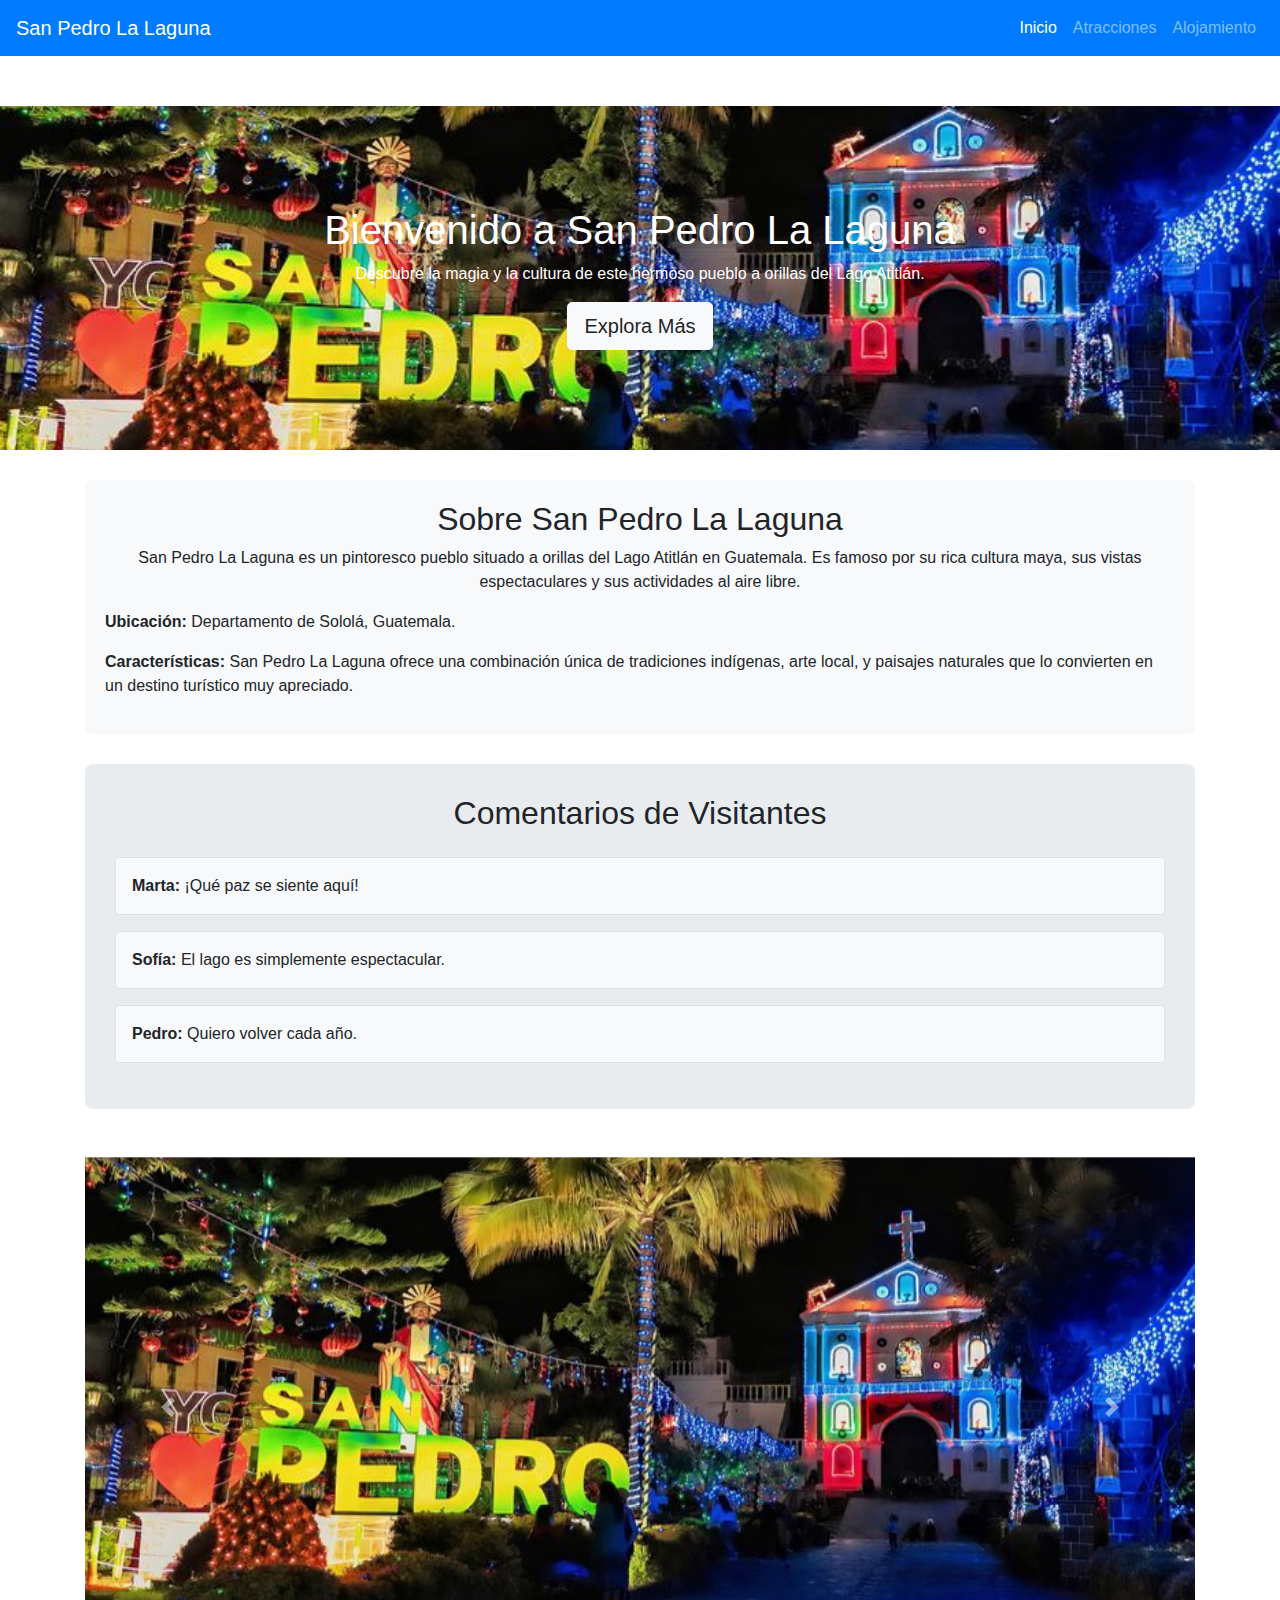
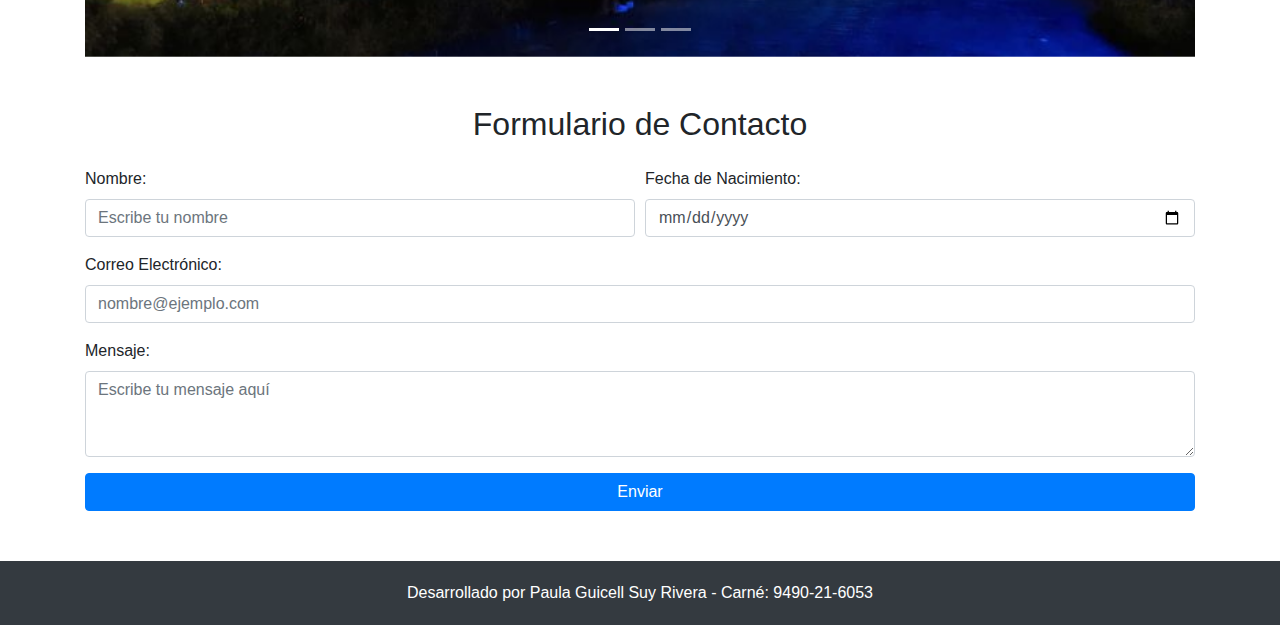
<file: index.html>
<!DOCTYPE html>
<html lang="es">

<head>
    <meta charset="UTF-8">
    <meta name="viewport" content="width=device-width, initial-scale=1.0">
    <title>Página de Inicio - San Pedro La Laguna</title>
    <link href="https://stackpath.bootstrapcdn.com/bootstrap/4.5.2/css/bootstrap.min.css" rel="stylesheet">
    <link href="./style.css" rel="stylesheet">
    
</head>

<body>

    <!-- Navbar -->
    <nav class="navbar navbar-expand-lg navbar-dark bg-primary">
        <a class="navbar-brand" href="#">San Pedro La Laguna</a>
        <button class="navbar-toggler" type="button" data-toggle="collapse" data-target="#navbarNav" aria-controls="navbarNav"
            aria-expanded="false" aria-label="Toggle navigation">
            <span class="navbar-toggler-icon"></span>
        </button>
        <div class="collapse navbar-collapse" id="navbarNav">
            <ul class="navbar-nav ml-auto">
                <li class="nav-item active">
                    <a class="nav-link" href="index.html">Inicio</a>
                </li>
                <li class="nav-item">
                    <a class="nav-link" href="atracciones.html">Atracciones</a>
                </li>
                <li class="nav-item">
                    <a class="nav-link" href="alojamiento.html">Alojamiento</a>
                </li>
            </ul>
        </div>
    </nav>

    <!-- Hero Section -->
    <div class="hero-section">
        <h1>Bienvenido a San Pedro La Laguna</h1>
        <p>Descubre la magia y la cultura de este hermoso pueblo a orillas del Lago Atitlán.</p>
        <a href="#descripcion" class="btn btn-light btn-lg">Explora Más</a>
    </div>

    <!-- Descripción -->
    <div class="container">
        <section id="descripcion">
            <h2 class="text-center">Sobre San Pedro La Laguna</h2>
            <p class="text-center">San Pedro La Laguna es un pintoresco pueblo situado a orillas del Lago Atitlán en
                Guatemala. Es famoso por su rica cultura maya, sus vistas espectaculares y sus actividades al aire libre.
            </p>
            <p><strong>Ubicación:</strong> Departamento de Sololá, Guatemala.</p>
            <p><strong>Características:</strong> San Pedro La Laguna ofrece una combinación única de tradiciones
                indígenas, arte local, y paisajes naturales que lo convierten en un destino turístico muy apreciado.</p>
        </section>

        <!-- Área de Comentarios -->
        <section id="comentarios">
            <h2 class="text-center">Comentarios de Visitantes</h2>
            <div id="comentarios-lista" class="mt-4">
                <!-- Aquí se cargarán los comentarios generados por JavaScript -->
            </div>
        </section>
    </div>

    <!-- Carousel -->
    <div class="container mt-5">
        <div id="carouselExampleIndicators" class="carousel slide" data-ride="carousel">
            <ol class="carousel-indicators">
                <li data-target="#carouselExampleIndicators" data-slide-to="0" class="active"></li>
                <li data-target="#carouselExampleIndicators" data-slide-to="1"></li>
                <li data-target="#carouselExampleIndicators" data-slide-to="2"></li>
            </ol>
            <div class="carousel-inner">
                <div class="carousel-item active">
                    <img class="d-block w-100" src="img/sanpedro1.jpg" alt="San Pedro La Laguna 1">
                </div>
                <div class="carousel-item">
                    <img class="d-block w-100" src="img/sanpedro2.jpg" alt="San Pedro La Laguna 2">
                </div>
                <div class="carousel-item">
                    <img class="d-block w-100" src="img/sanpedro3.jpg" alt="San Pedro La Laguna 3">
                </div>
            </div>
            <a class="carousel-control-prev" href="#carouselExampleIndicators" role="button" data-slide="prev">
                <span class="carousel-control-prev-icon" aria-hidden="true"></span>
                <span class="sr-only">Anterior</span>
            </a>
            <a class="carousel-control-next" href="#carouselExampleIndicators" role="button" data-slide="next">
                <span class="carousel-control-next-icon" aria-hidden="true"></span>
                <span class="sr-only">Siguiente</span>
            </a>
        </div>
    </div>

    <!-- Formulario de Contacto -->
    <div class="container mt-5">
        <h2 class="text-center">Formulario de Contacto</h2>
        <form id="contactForm" class="mt-4">
            <div class="form-row">
                <div class="form-group col-md-6">
                    <label for="nombre">Nombre:</label>
                    <input type="text" class="form-control" id="nombre" placeholder="Escribe tu nombre" required>
                </div>
                <div class="form-group col-md-6">
                    <label for="fechaNacimiento">Fecha de Nacimiento:</label>
                    <input type="date" class="form-control" id="fechaNacimiento" required>
                </div>
            </div>
            <div class="form-group">
                <label for="correo">Correo Electrónico:</label>
                <input type="email" class="form-control" id="correo" placeholder="nombre@ejemplo.com" required>
            </div>
            <div class="form-group">
                <label for="mensaje">Mensaje:</label>
                <textarea class="form-control" id="mensaje" rows="3" placeholder="Escribe tu mensaje aquí" required></textarea>
            </div>
            <button type="submit" class="btn btn-primary btn-block">Enviar</button>
        </form>
    </div>

    <!-- Modal de Confirmación -->
    <div class="modal fade" id="confirmModal" tabindex="-1" aria-labelledby="confirmModalLabel" aria-hidden="true">
        <div class="modal-dialog">
            <div class="modal-content">
                <div class="modal-header">
                    <h5 class="modal-title" id="confirmModalLabel">Confirmación</h5>
                    <button type="button" class="close" data-dismiss="modal" aria-label="Close">
                        <span aria-hidden="true">&times;</span>
                    </button>
                </div>
                <div class="modal-body">
                    ¡Gracias por contactarnos! Se ha registrado su información correctamente.
                </div>
                <div class="modal-footer">
                    <button type="button" class="btn btn-secondary" data-dismiss="modal">Cerrar</button>
                </div>
            </div>
        </div>
    </div>

    <!-- Footer -->
    <footer class="text-center text-white">
        <div class="container">
            <p class="mb-0">Desarrollado por Paula Guicell Suy Rivera - Carné: 9490-21-6053</p>
        </div>
    </footer>

    <script src="https://code.jquery.com/jquery-3.5.1.slim.min.js"></script>
    <script src="https://cdn.jsdelivr.net/npm/@popperjs/core@2.9.2/dist/umd/popper.min.js"></script>
    <script src="https://stackpath.bootstrapcdn.com/bootstrap/4.5.2/js/bootstrap.min.js"></script>
    <script src="desarrollo.js"></script> <!-- Referencia al archivo JavaScript externo -->
</body>

</html>
</file>
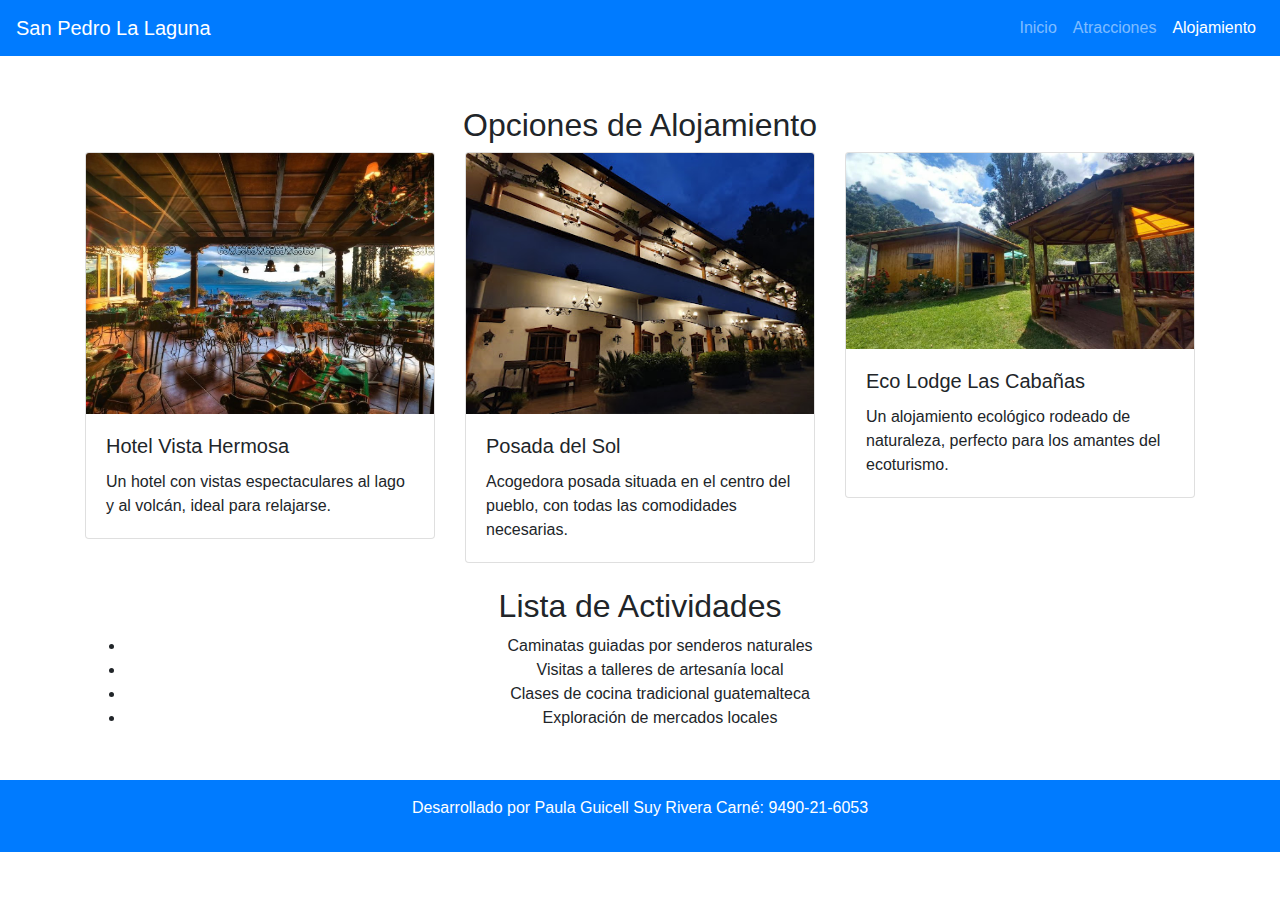
<file: alojamiento.html>
<!DOCTYPE html>
<html lang="es">
<head>
    <meta charset="UTF-8">
    <meta name="viewport" content="width=device-width, initial-scale=1.0">
    <title>Alojamiento - San Pedro La Laguna</title>
    <link href="https://stackpath.bootstrapcdn.com/bootstrap/4.5.2/css/bootstrap.min.css" rel="stylesheet">
    <link href="./style.css" rel="stylesheet"> 
</head>
<body>

<!-- Navbar -->
<nav class="navbar navbar-expand-lg navbar-dark bg-primary">
    <a class="navbar-brand" href="#">San Pedro La Laguna</a>
    <button class="navbar-toggler" type="button" data-toggle="collapse" data-target="#navbarNav" aria-controls="navbarNav" aria-expanded="false" aria-label="Toggle navigation">
        <span class="navbar-toggler-icon"></span>
    </button>
    <div class="collapse navbar-collapse" id="navbarNav">
        <ul class="navbar-nav ml-auto">
            <li class="nav-item">
                <a class="nav-link" href="index.html">Inicio</a>
            </li>
            <li class="nav-item">
                <a class="nav-link" href="atracciones.html">Atracciones</a>
            </li>
            <li class="nav-item active">
                <a class="nav-link" href="alojamiento.html">Alojamiento</a>
            </li>
        </ul>
    </div>
</nav>

<!-- Opciones de Alojamiento -->
<div class="container mt-5">
    <h2 class="text-center">Opciones de Alojamiento</h2>
    <div class="row">
        <div class="col-md-4">
            <div class="card mb-4">
                <img class="card-img-top" src="img/hotel1.jpg" alt="Hotel 1">
                <div class="card-body">
                    <h5 class="card-title">Hotel Vista Hermosa</h5>
                    <p class="card-text">Un hotel con vistas espectaculares al lago y al volcán, ideal para relajarse.</p>
                </div>
            </div>
        </div>
        <div class="col-md-4">
            <div class="card mb-4">
                <img class="card-img-top" src="img/hotel2.jpg" alt="Hotel 2">
                <div class="card-body">
                    <h5 class="card-title">Posada del Sol</h5>
                    <p class="card-text">Acogedora posada situada en el centro del pueblo, con todas las comodidades necesarias.</p>
                </div>
            </div>
        </div>
        <div class="col-md-4">
            <div class="card mb-4">
                <img class="card-img-top" src="img/hotel3.jpg" alt="Hotel 3">
                <div class="card-body">
                    <h5 class="card-title">Eco Lodge Las Cabañas</h5>
                    <p class="card-text">Un alojamiento ecológico rodeado de naturaleza, perfecto para los amantes del ecoturismo.</p>
                </div>
            </div>
        </div>
    </div>
    <section id="actividades" align="center">
        <h2>Lista de Actividades</h2>
        <ul>
            <li>Caminatas guiadas por senderos naturales</li>
            <li>Visitas a talleres de artesanía local</li>
            <li>Clases de cocina tradicional guatemalteca</li>
            <li>Exploración de mercados locales</li>
        </ul>
    </section>
</div>

<!-- Footer -->
<footer class="bg-primary text-white text-center py-3">
    <p>Desarrollado por Paula Guicell Suy Rivera Carné: 9490-21-6053</p>
</footer>

<script src="https://code.jquery.com/jquery-3.5.1.slim.min.js"></script>
<script src="https://cdn.jsdelivr.net/npm/@popperjs/core@2.9.2/dist/umd/popper.min.js"></script>
<script src="https://stackpath.bootstrapcdn.com/bootstrap/4.5.2/js/bootstrap.min.js"></script>
</body>
</html>
</file>
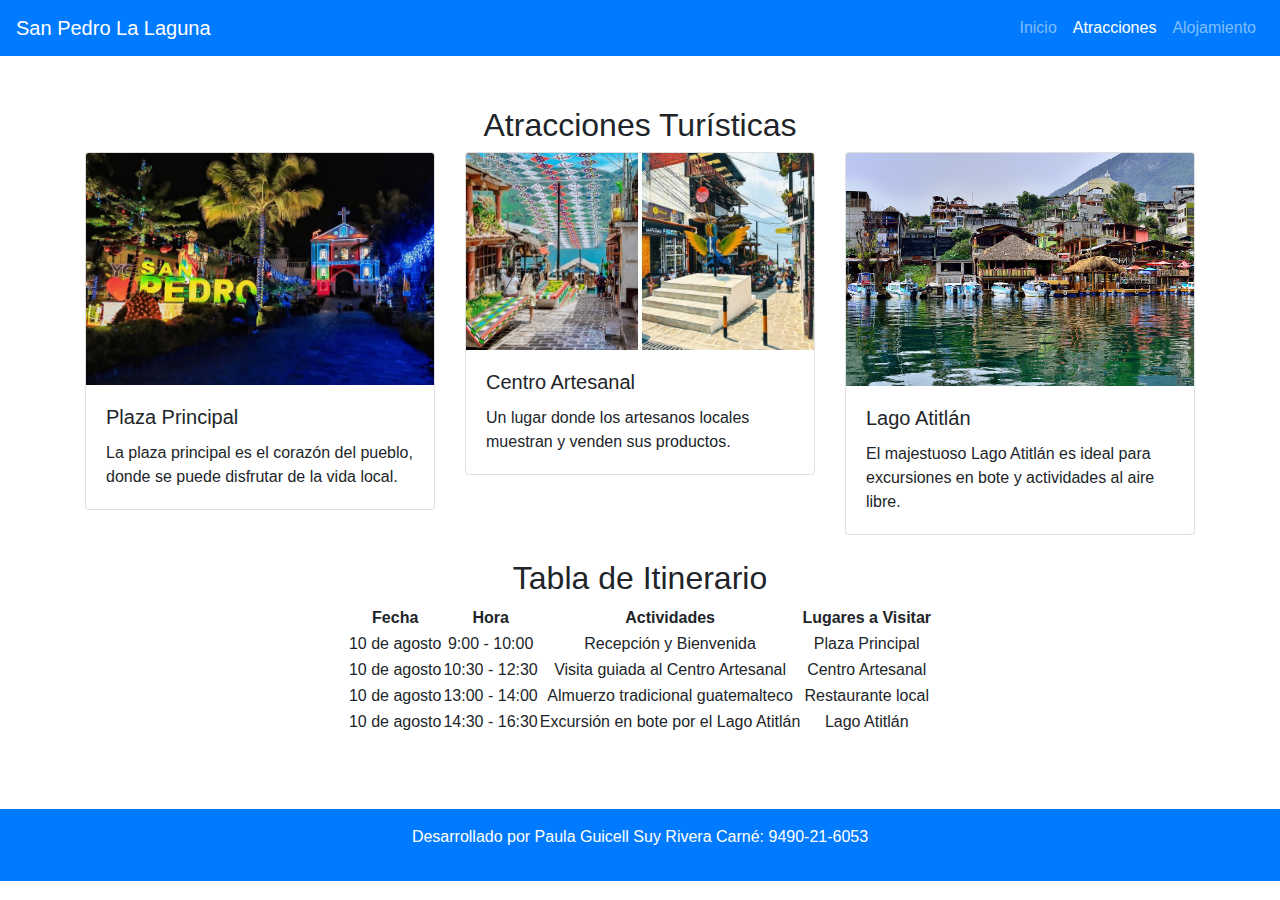
<file: atracciones.html>
<!DOCTYPE html>
<html lang="es">
<head>
    <meta charset="UTF-8">
    <meta name="viewport" content="width=device-width, initial-scale=1.0">
    <title>Atracciones - San Pedro La Laguna</title>
    <link href="https://stackpath.bootstrapcdn.com/bootstrap/4.5.2/css/bootstrap.min.css" rel="stylesheet">
    <link href="./style.css" rel="stylesheet"> 
</head>
<body>

<!-- Navbar -->
<nav class="navbar navbar-expand-lg navbar-dark bg-primary">
    <a class="navbar-brand" href="#">San Pedro La Laguna</a>
    <button class="navbar-toggler" type="button" data-toggle="collapse" data-target="#navbarNav" aria-controls="navbarNav" aria-expanded="false" aria-label="Toggle navigation">
        <span class="navbar-toggler-icon"></span>
    </button>
    <div class="collapse navbar-collapse" id="navbarNav">
        <ul class="navbar-nav ml-auto">
            <li class="nav-item">
                <a class="nav-link" href="index.html">Inicio</a>
            </li>
            <li class="nav-item active">
                <a class="nav-link" href="atracciones.html">Atracciones</a>
            </li>
            <li class="nav-item">
                <a class="nav-link" href="alojamiento.html">Alojamiento</a>
            </li>
        </ul>
    </div>
</nav>

<!-- Atracciones -->
<div class="container mt-5">
    <h2 class="text-center">Atracciones Turísticas</h2>
    <div class="row">
        <div class="col-md-4">
            <div class="card mb-4">
                <img class="card-img-top" src="img/sanpedro1.jpg" alt="Plaza Principal">
                <div class="card-body">
                    <h5 class="card-title">Plaza Principal</h5>
                    <p class="card-text">La plaza principal es el corazón del pueblo, donde se puede disfrutar de la vida local.</p>
                </div>
            </div>
        </div>
        <div class="col-md-4">
            <div class="card mb-4">
                <img class="card-img-top" src="img/sanpedro2.jpg" alt="Centro Artesanal">
                <div class="card-body">
                    <h5 class="card-title">Centro Artesanal</h5>
                    <p class="card-text">Un lugar donde los artesanos locales muestran y venden sus productos.</p>
                </div>
            </div>
        </div>
        <div class="col-md-4">
            <div class="card mb-4">
                <img class="card-img-top" src="img/sanpedro3.jpg" alt="Lago Atitlán">
                <div class="card-body">
                    <h5 class="card-title">Lago Atitlán</h5>
                    <p class="card-text">El majestuoso Lago Atitlán es ideal para excursiones en bote y actividades al aire libre.</p>
                </div>
            </div>
        </div>
    </div>
</div>

<section id="itinerario" align="center">
    <h2>Tabla de Itinerario</h2>
    <table align="center">
        <thead>
            <tr>
                <th>Fecha</th>
                <th>Hora</th>
                <th>Actividades</th>
                <th>Lugares a Visitar</th>
            </tr>
        </thead>
        <tbody>
            <tr>
                <td>10 de agosto</td>
                <td>9:00 - 10:00</td>
                <td>Recepción y Bienvenida</td>
                <td>Plaza Principal</td>
            </tr>
            <tr>
                <td>10 de agosto</td>
                <td>10:30 - 12:30</td>
                <td>Visita guiada al Centro Artesanal</td>
                <td>Centro Artesanal</td>
            </tr>
            <tr>
                <td>10 de agosto</td>
                <td>13:00 - 14:00</td>
                <td>Almuerzo tradicional guatemalteco</td>
                <td>Restaurante local</td>
            </tr>
            <tr>
                <td>10 de agosto</td>
                <td>14:30 - 16:30</td>
                <td>Excursión en bote por el Lago Atitlán</td>
                <td>Lago Atitlán</td>
            </tr>
        </tbody>
    </table>
</section>
<br>
</div>
<!-- Footer -->
<footer class="bg-primary text-white text-center py-3">
    <p>Desarrollado por Paula Guicell Suy Rivera Carné: 9490-21-6053</p>
</footer>

<script src="https://code.jquery.com/jquery-3.5.1.slim.min.js"></script>
<script src="https://cdn.jsdelivr.net/npm/@popperjs/core@2.9.2/dist/umd/popper.min.js"></script>
<script src="https://stackpath.bootstrapcdn.com/bootstrap/4.5.2/js/bootstrap.min.js"></script>
</body>
</html>
</file>
<file: style.css>
body {
            font-family: 'Arial', sans-serif;
        }
        .navbar {
            margin-bottom: 50px;
        }
        .hero-section {
            background-image: url('img/sanpedro1.jpg');
            background-size: cover;
            background-position: center;
            color: white;
            padding: 100px 0;
            text-align: center;
        }
        #descripcion {
            margin-top: 30px;
            padding: 20px;
            background-color: #f8f9fa;
            border-radius: 8px;
        }
        #comentarios {
            background-color: #e9ecef;
            padding: 30px;
            border-radius: 8px;
            margin-top: 30px;
        }
        #comentarios-lista {
            max-height: 300px;
            overflow-y: auto;
        }
        .carousel-inner img {
            height: 500px;
            object-fit: cover;
        }
        .modal-content {
            background-color: #f8f9fa;
        }
        footer {
            margin-top: 50px;
            background-color: #343a40;
            color: white;
            padding: 20px 0;
        }
</file>
